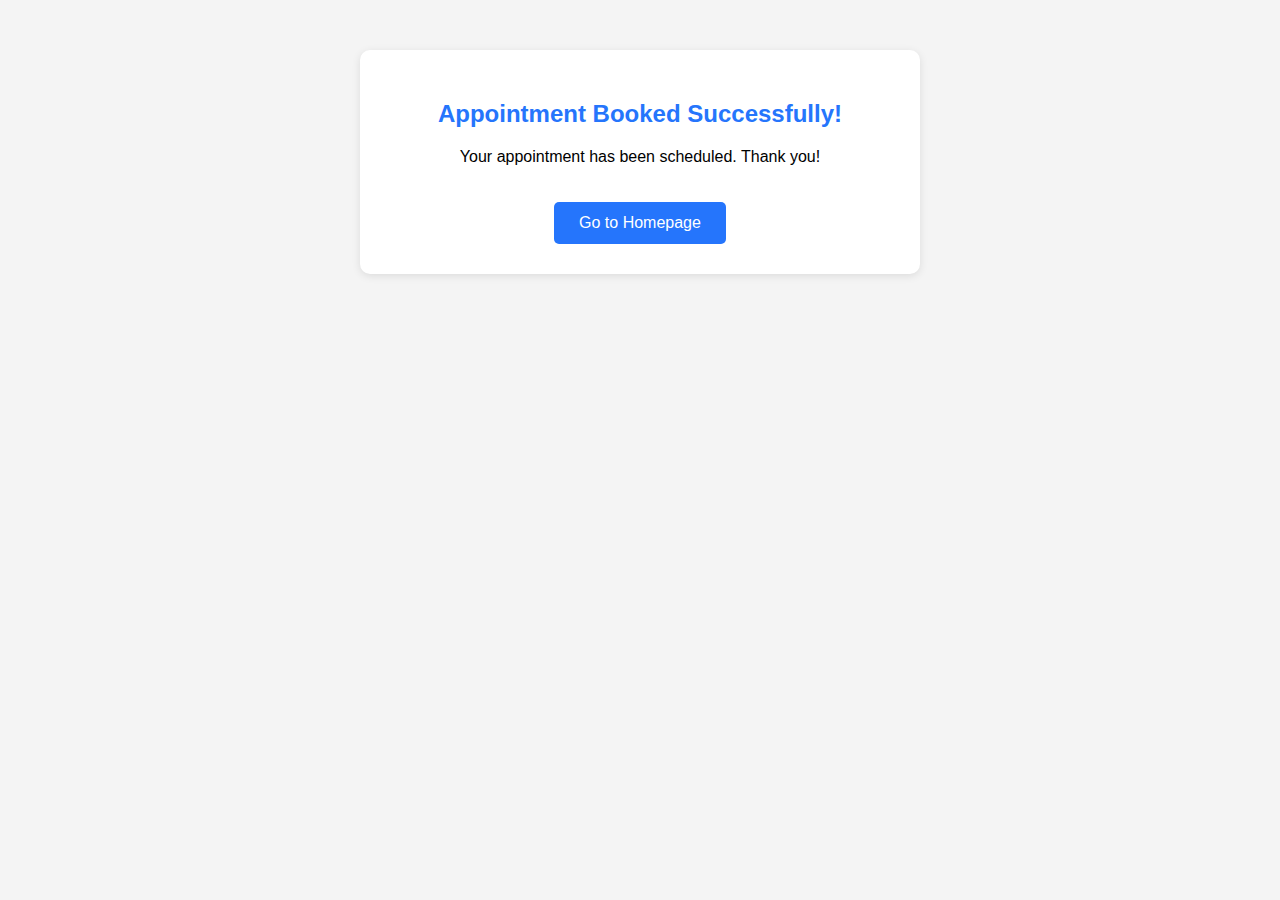
<file: templates/appointment_success.html>
<!DOCTYPE html>
<html lang="en">
<head>
    <meta charset="UTF-8">
    <title>Appointment Success</title>
    <style>
        body { font-family: Arial, sans-serif; background: #f4f4f4; }
        .container { max-width: 500px; margin: 50px auto; background: #fff; padding: 30px; border-radius: 10px; box-shadow: 0 2px 8px rgba(0,0,0,0.1); text-align: center; }
        h2 { color: #2575fc; }
        .btn-home { background: #2575fc; color: #fff; border: none; padding: 12px 25px; border-radius: 5px; margin-top: 20px; cursor: pointer; font-size: 16px; }
        .btn-home:hover { background: #6a11cb; }
    </style>
</head>
<body>
    <div class="container">
        <h2>Appointment Booked Successfully!</h2>
        <p>Your appointment has been scheduled. Thank you!</p>
        <a href="index.html"><button class="btn-home">Go to Homepage</button></a>
    </div>
</body>
</html>
</file>
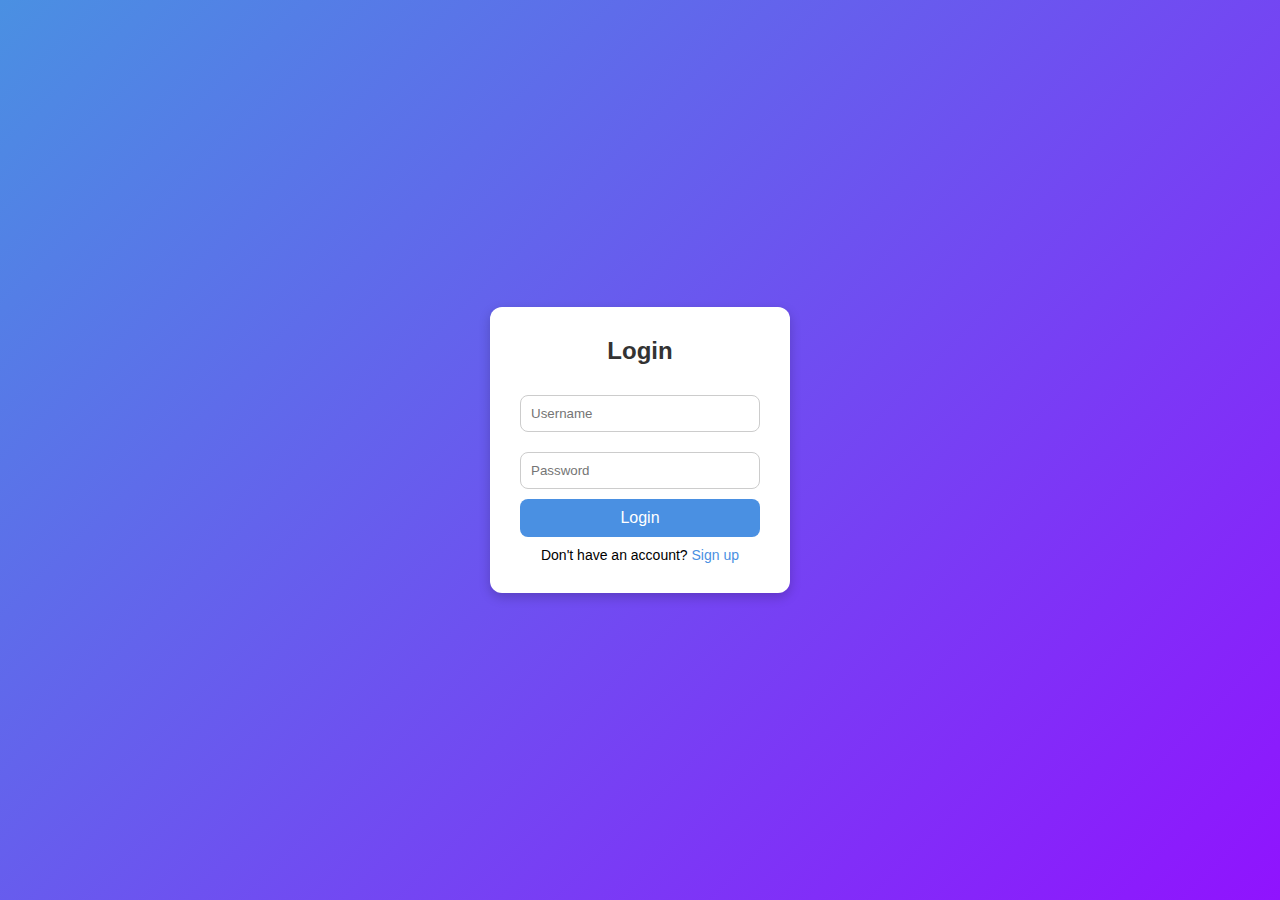
<file: templates/login.html>
<!DOCTYPE html>
<html lang="en">
<head>
    <meta charset="UTF-8">
    <meta name="viewport" content="width=device-width, initial-scale=1.0">
    <title>Login Page</title>
    <style>
        * {
            margin: 0;
            padding: 0;
            box-sizing: border-box;
            font-family: Arial, sans-serif;
        }

        body {
            display: flex;
            justify-content: center;
            align-items: center;
            height: 100vh;
            background: linear-gradient(135deg, #4A90E2, #9013FE);
        }

        .login-container {
            background: #fff;
            padding: 30px;
            border-radius: 12px;
            box-shadow: 0 4px 12px rgba(0, 0, 0, 0.2);
            width: 300px;
            text-align: center;
        }

        .login-container h2 {
            margin-bottom: 20px;
            color: #333;
        }

        .login-container input {
            width: 100%;
            padding: 10px;
            margin: 10px 0;
            border: 1px solid #ccc;
            border-radius: 8px;
            outline: none;
            transition: 0.3s;
        }

        .login-container input:focus {
            border-color: #4A90E2;
            box-shadow: 0 0 8px rgba(74, 144, 226, 0.3);
        }

        .login-container button {
            width: 100%;
            padding: 10px;
            border: none;
            border-radius: 8px;
            background: #4A90E2;
            color: #fff;
            font-size: 16px;
            cursor: pointer;
            transition: 0.3s;
        }

        .login-container button:hover {
            background: #357ABD;
        }

        .signup-text {
            margin-top: 10px;
            font-size: 14px;
        }

        .signup-text a {
            color: #4A90E2;
            text-decoration: none;
        }
    </style>
</head>
<body>
    <div class="login-container">
        <h2>Login</h2>
        <form method="POST">
            <input type="text" name="username" placeholder="Username" required>
            <input type="password" name="password" placeholder="Password" required>
            <button type="submit">Login</button>
            <p class="signup-text">Don't have an account? <a href="{{ url_for('register') }}">Sign up</a></p>
        </form>
    </div>
</body>
</html>
</file>
